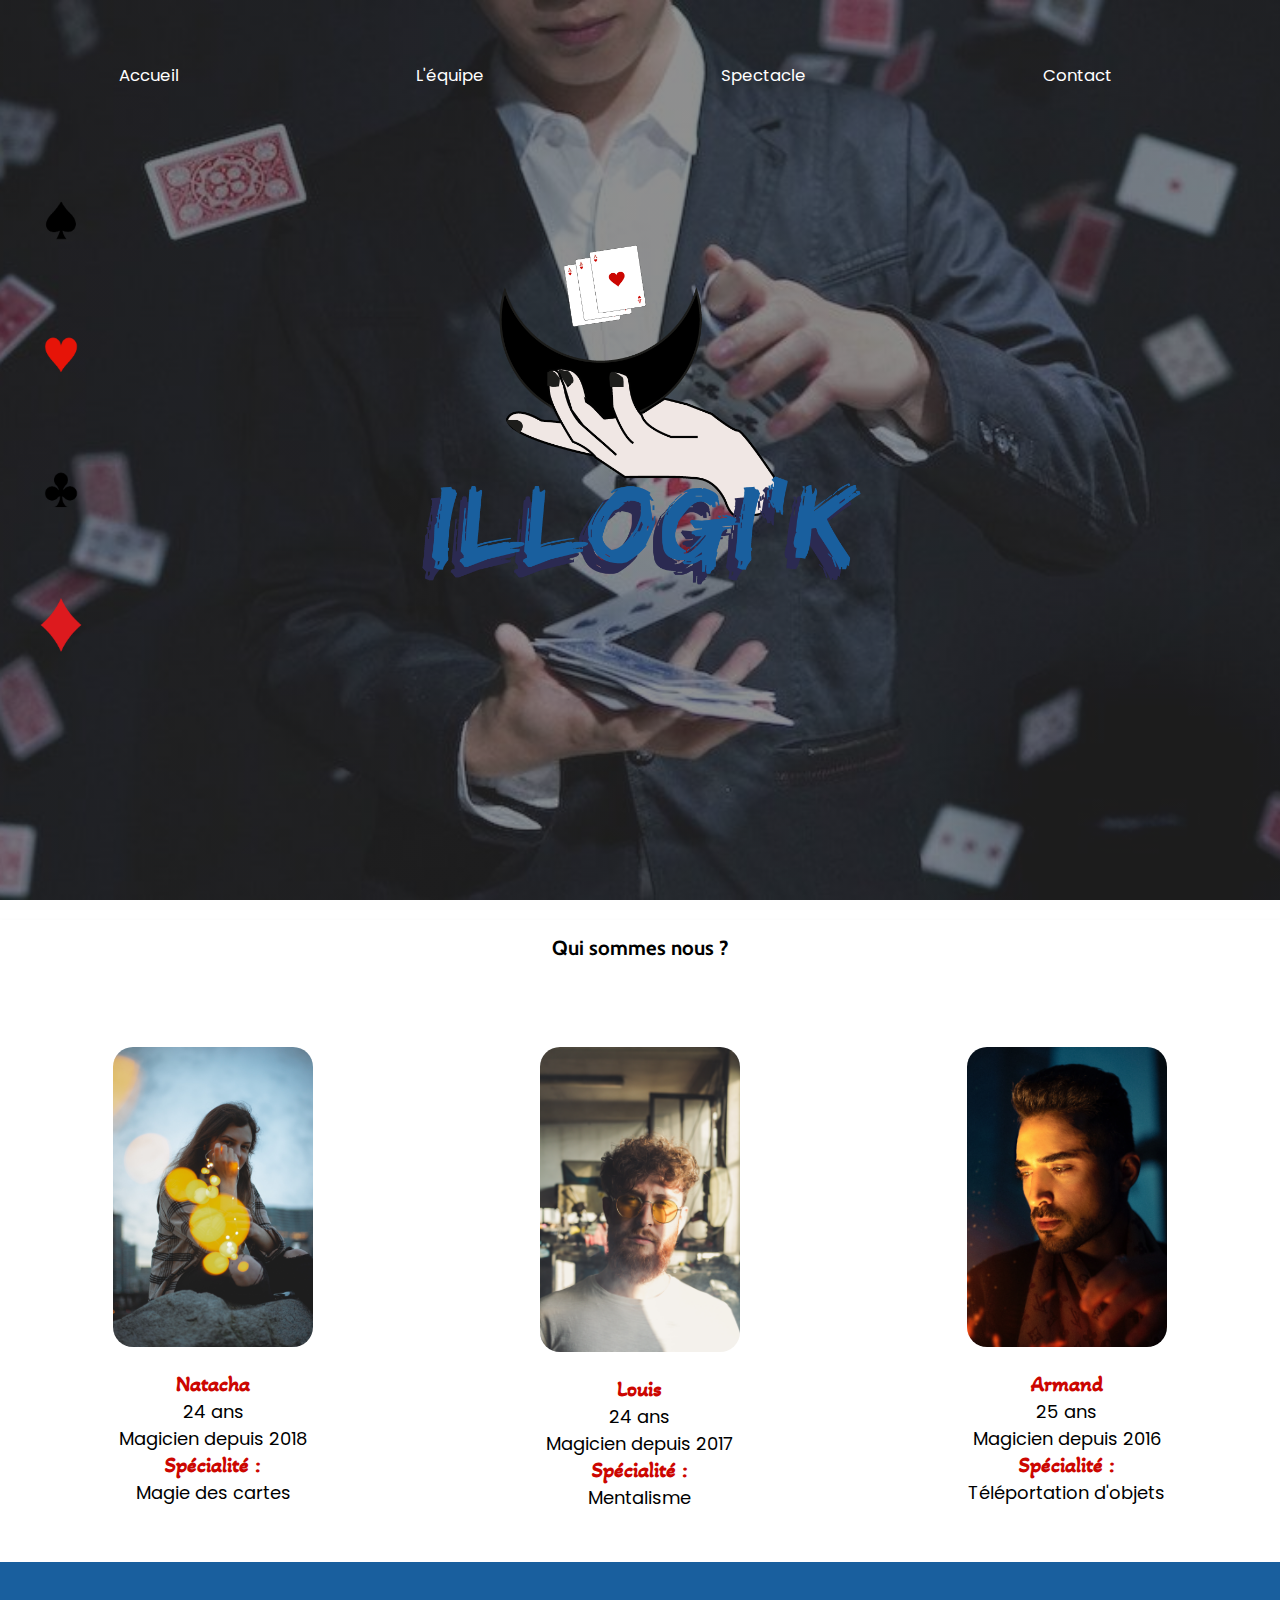
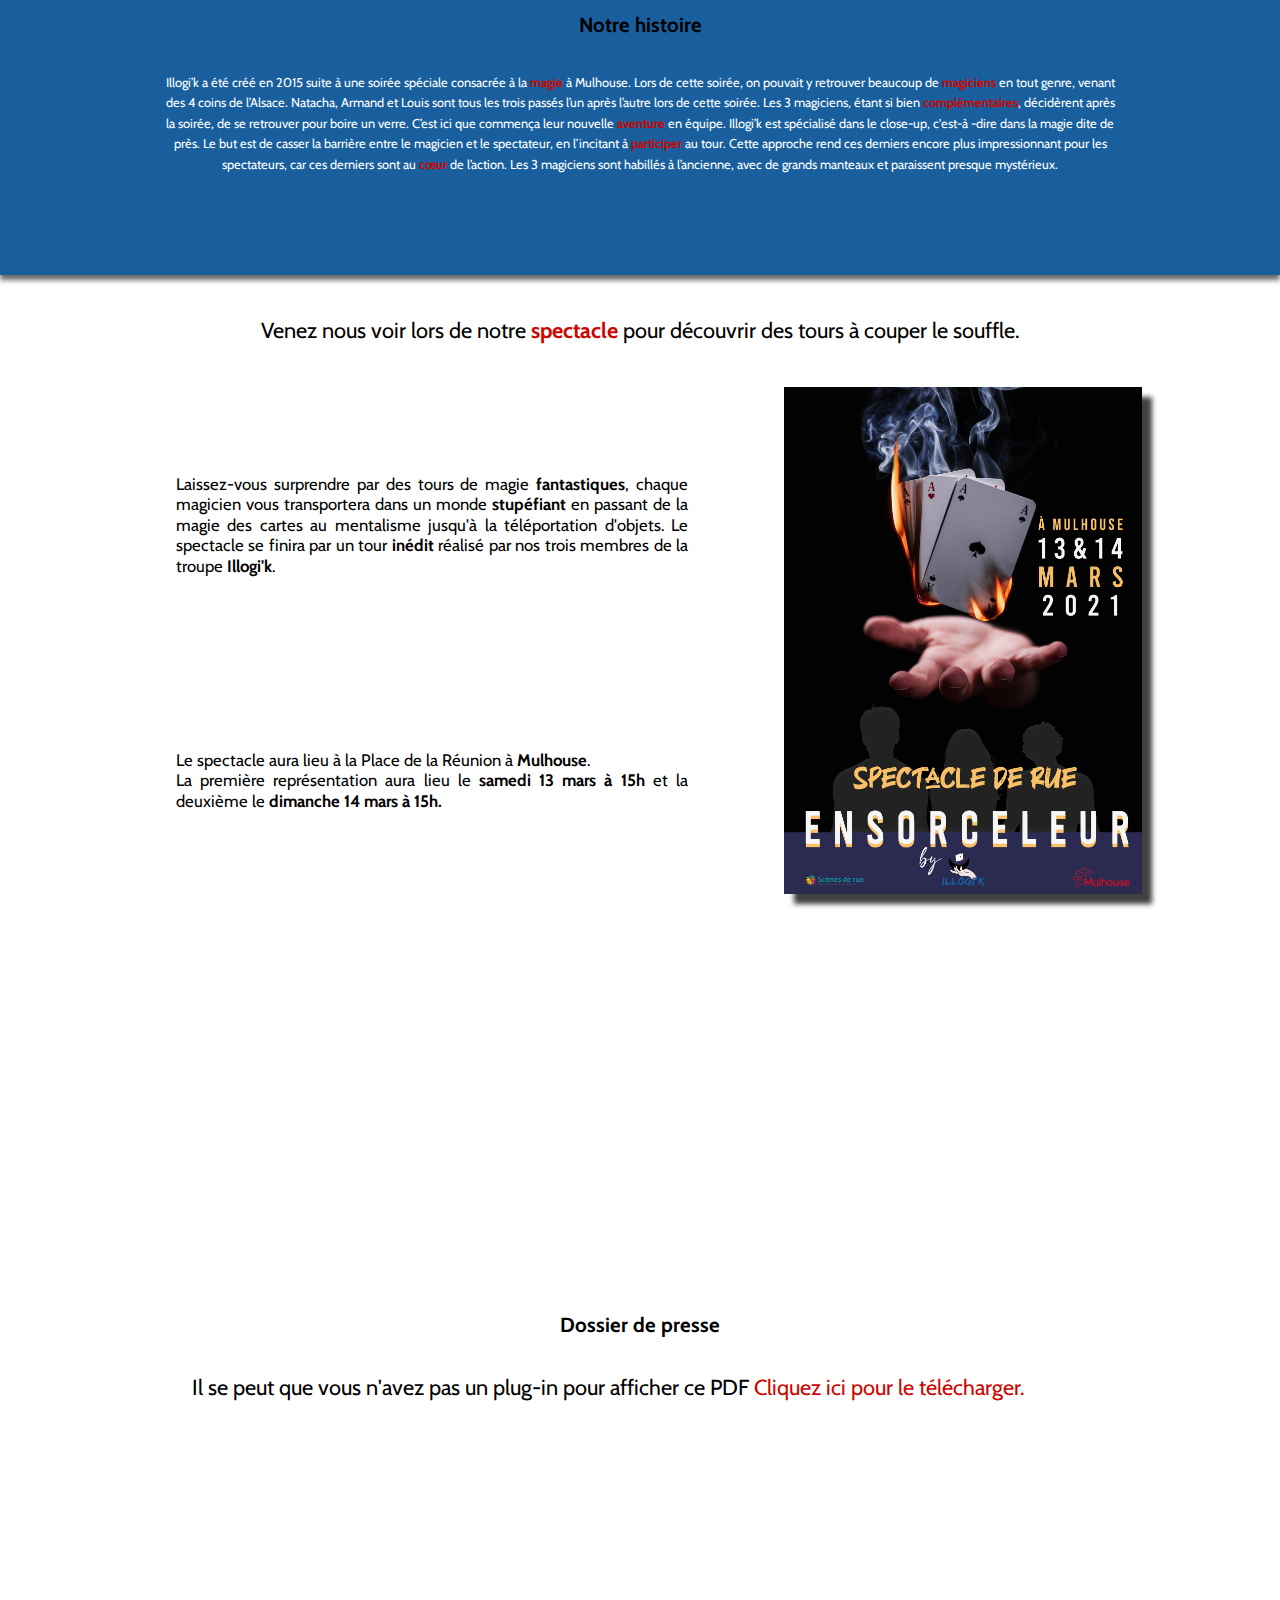
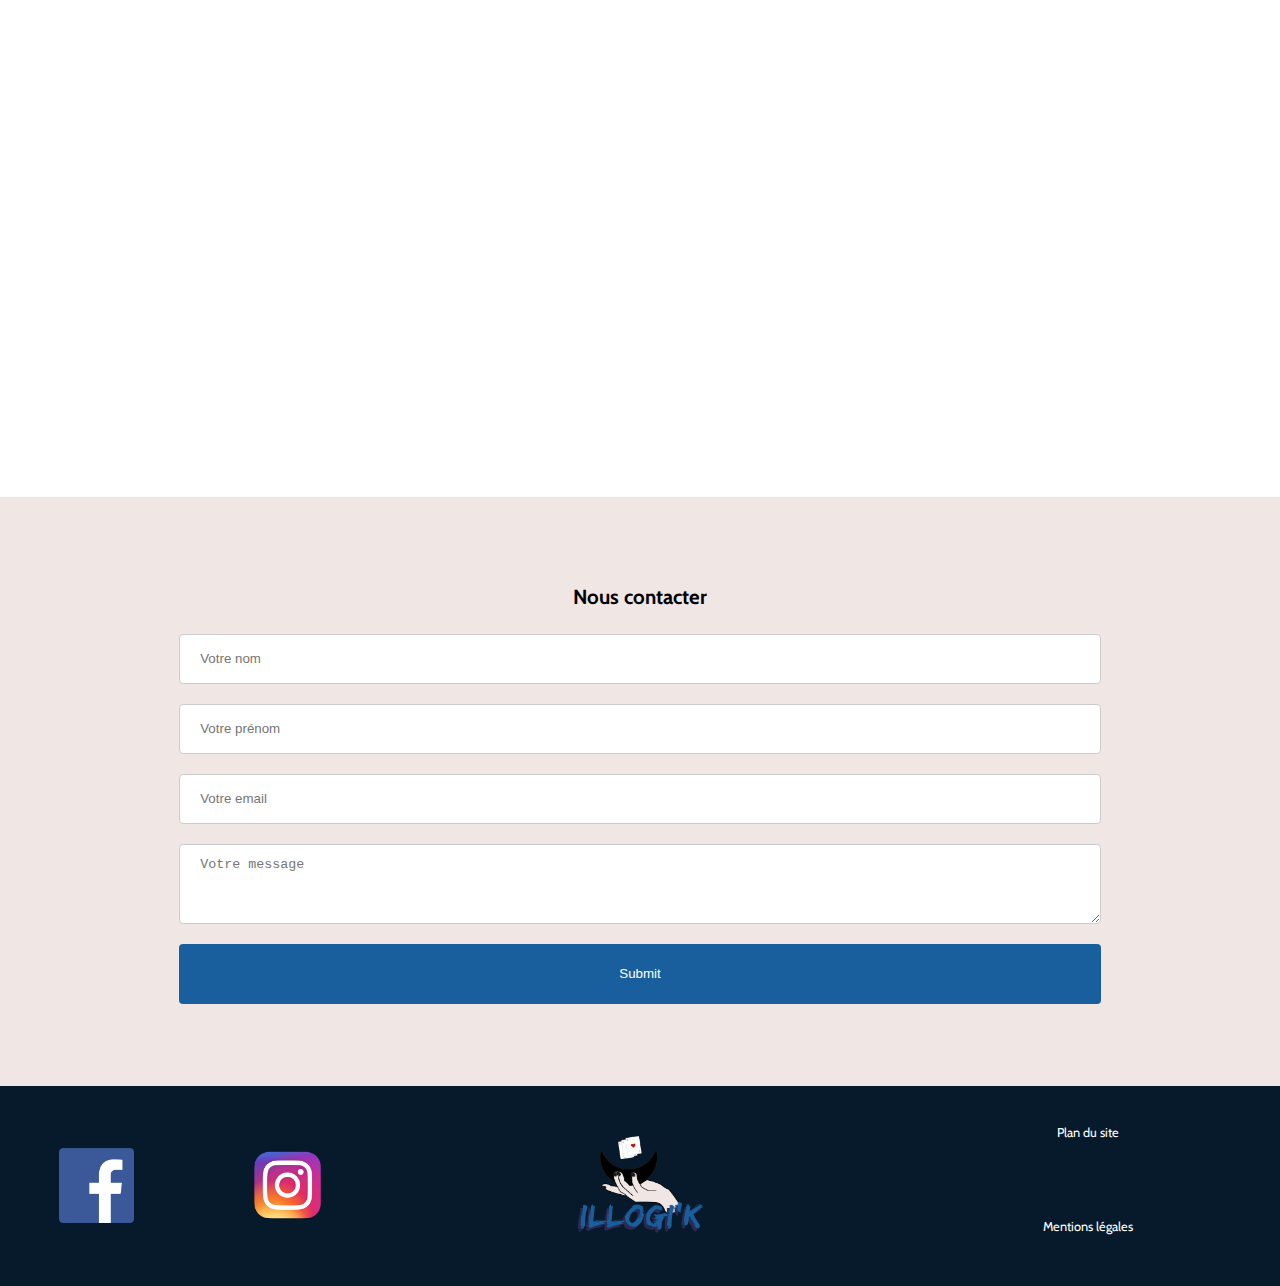
<file: index.html>
<!DOCTYPE html>
<html lang="FR-fr">

<head>
    <meta charset="UTF-8">
    <meta name="viewport" content="width=device-width">
    <title>ILLOGI'K</title>
    <link rel="stylesheet" media="screen and (max-width: 850px)" href="styles/style_mobile.css">
    <link rel="stylesheet" media="screen and (min-width: 850px)" href="styles/style.css">
    <link rel="icon" href="img/logo.png" sizes="32x32">
    <style>
        @import url('https://fonts.googleapis.com/css?family=Cabin');
        @import url('https://fonts.googleapis.com/css2?family=Akaya+Telivigala&display=swap');
        @import url('https://fonts.googleapis.com/css2?family=Poppins:wght@500&display=swap');

        * {
            box-sizing: border-box;
            scroll-behavior: smooth;
        }

        html {
            overflow-x: hidden;
        }

        body {
            margin: 0;
            width: 100vw;
        }
    </style>
</head>

<body>

    <div class="navig" id="s1"><a href="#p1" name="p1"><img src="img/pique.png" alt=""></a></div>
    <div class="navig" id="s2"><a href="#p2" name="p2"><img src="img/coeur.png" alt=""></a></div>
    <div class="navig" id="s3"><a href="#p3" name="p3"><img src="img/trefle.png" alt=""></a></div>
    <div class="navig" id="s4"><a href="#p5" name="p4"><img src="img/carreau.png" alt=""></a></div>

    <div id="p1">
        <header id="dropdown">
            <div class="dropdown-content">
                <a name="accueil" href="#p1">Accueil</a>
                <a name="troupe" href="#p2">L'équipe</a>
                <a name="medias" href="#p3">Spectacle</a>
                <a name="contact" href="#p5">Contact</a>
            </div>
        </header>
        <div id="logo_illogik">
            <img class="logo" src="img/logo.png" alt="logo illogik">
        </div>
    </div>



    <div id="p2">
        <p class="title_cat c_black">Qui sommes nous ?</p>
        <div id="grp_membres">
            <div class="membres">
                <img src="img/Natacha.jpg" class="img_membre" alt="Natacha">
                <div id="desc_mobile1"><b>Natacha</b><br>24 ans<br>Magicien depuis 2018<br><b>Spécialité :</b><br>Magie
                    des cartes</div>
            </div>
            <div class="membres">
                <img src="img/Louis.jpg" class="img_membre" alt="Louis">
                <div id="desc_mobile2"><b>Louis</b><br>24 ans<br>Magicien depuis 2017<br><b>Spécialité
                        :</b><br>Mentalisme</div>
            </div>
            <div class="membres">
                <img src="img/Armand.jpg" class="img_membre" alt="Armand">
                <div id="desc_mobile3"><b>Armand</b><br>25 ans<br>Magicien depuis 2016<br><b>Spécialité
                        :</b><br>Téléportation d'objets</div>
            </div>
        </div>
        <div class="histoire">
            <p class="title_cat c_black">Notre histoire</p>

            <p class="desc_hist">Illogi’k a été créé en 2015 suite à une soirée spéciale consacrée à la <b>magie</b> à
                Mulhouse.
                Lors de cette soirée, on pouvait y retrouver beaucoup de <b>magiciens</b> en tout genre, venant des 4
                coins de l’Alsace.
                Natacha, Armand et Louis sont tous les trois passés l’un après l’autre lors de cette soirée. Les 3
                magiciens, étant
                si bien <b>complémentaires</b>, décidèrent après la soirée, de se retrouver pour boire un verre. C’est
                ici que commença leur
                nouvelle <b>aventure</b> en équipe. Illogi’k est spécialisé dans le close-up, c'est-à -dire dans la
                magie dite de près. Le but
                est de casser la barrière entre le magicien et le spectateur, en l’incitant à <b>participer</b> au tour.
                Cette approche rend ces
                derniers encore plus impressionnant pour les spectateurs, car ces derniers sont au <b>cœur</b> de
                l’action. Les 3 magiciens sont
                habillés à l’ancienne, avec de grands manteaux et paraissent presque mystérieux. </p>
        </div>

    </div>
    <div id="p3">
        <div class="title_disc">
            <p>Venez nous voir lors de notre <b>spectacle</b> pour découvrir des tours à couper le souffle.</p>
        </div>
        <div class="content_affiche">
            <div id="txt_aff">
                <p class="desc_aff">Laissez-vous surprendre par des tours de magie <b>fantastiques</b>, chaque magicien
                    vous transportera dans un monde <b>stupéfiant</b> en passant de la magie des cartes au mentalisme
                    jusqu'à la téléportation d'objets. Le spectacle se finira par un tour <b>inédit</b> réalisé par nos
                    trois membres de la troupe <b>Illogi'k</b>.
                <p class="desc_aff">Le spectacle aura lieu à la Place de la Réunion à <b>Mulhouse</b>.<br> La première
                    représentation aura lieu le <b>samedi 13 mars à 15h</b> et la deuxième le <b>dimanche 14 mars à
                        15h.</b></p>
            </div>
            <div id="affiche"><img id="img_affiche" src="img/affiche.jpg" alt="affiche"></div>
        </div>
    </div>

    <div id="p4">
        <div class="title_cat c_black">Dossier de presse</div>
        <div id="content-com">
            <object data="img/presse.pdf" type="application/pdf">
                <p class="err">Il se peut que vous n'avez pas un plug-in pour afficher ce PDF <a
                        href="img/presse.pdf">Cliquez ici pour le télécharger.</a></p>
            </object>
        </div>
    </div>

    <div id="p5">
        <div class="title_cat c_black">Nous contacter</div>
        <div id="content-form">
            <form>
                <input type="text" name="name" placeholder="Votre nom">
                <input type="text" name="forname" placeholder="Votre prénom">
                <input type="text" name="email" placeholder="Votre email">
                <textarea placeholder="Votre message"></textarea>
                <input type="submit" name="ok">
            </form>
        </div>
    </div>



    <footer>
        <div id="content_foot">
            <div class="side_foot">
                <img src="img/fb.png" alt="logo facebook">
                <img src="img/insta.png" alt="logo instagram">
            </div>
            <div class="center_foot">
                <img src="img/logo.png" alt="logo illogik">
            </div>
            <div class="side_foot">
                <div><a href="plan-site.html" target="blank" name="plan">Plan du site</a></div>
                <div><a href="mentions.html" target="blank" name="mentions">Mentions légales</a></div>
            </div>
        </div>
    </footer>

</body>

</html>
</file>
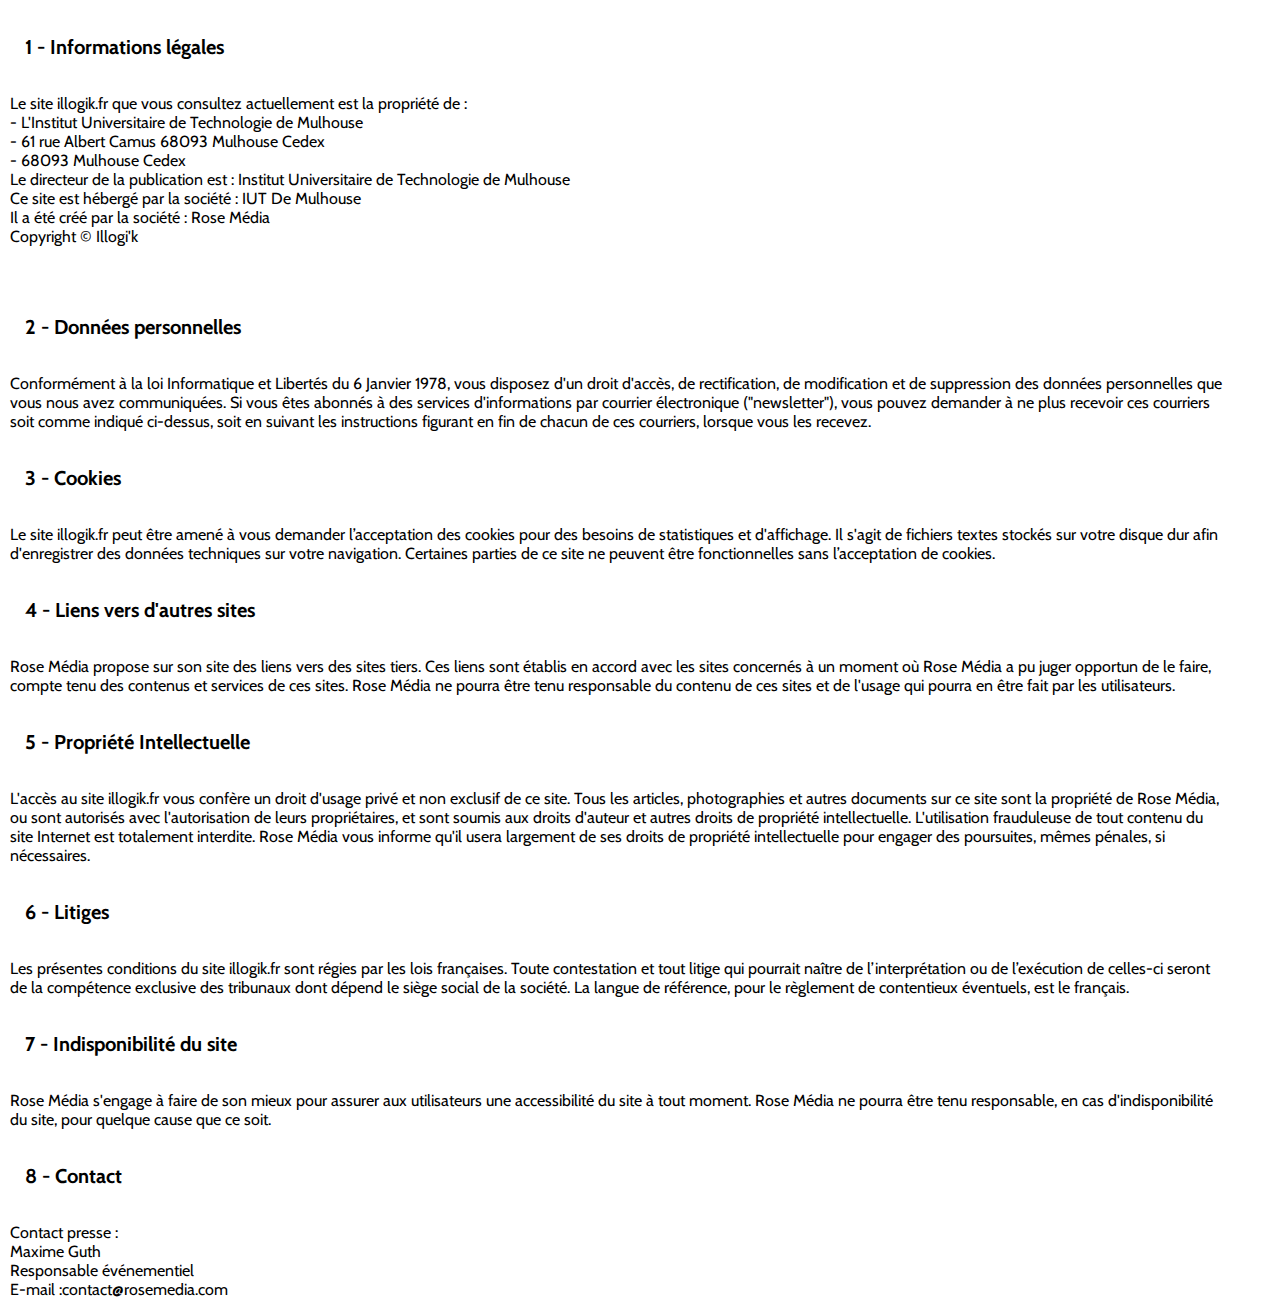
<file: mentions.html>
<!DOCTYPE html>
<html>
<head>
	<meta charset="UTF-8">
	<meta name="viewport" content="width=device-width">
	<title>Illogi'k - Mentions légales</title>
	<style type="text/css">
		@import url('https://fonts.googleapis.com/css?family=Cabin');
			*{
  				box-sizing: border-box;
				scroll-behavior: smooth;
			}

			html{
				overflow-x: hidden;
			}

			body{
				margin: 0 0 10px 10px;
				top: 0;
				width: 100vw;
			}

			.desc_mentions{
				font-family: "Cabin";
				font-size: 16px;
				width: 95vw;
			}

			.titre_mentions{
				font-size: 20px;
				padding: 15px;
				font-family: "Cabin";
				font-weight: bold;
			}
	</style>
</head>
<body>

<p class="titre_mentions">1 - Informations légales</p>
<p class="desc_mentions">
Le site illogik.fr que vous consultez actuellement est la propriété de :
<br>
- L'Institut Universitaire de Technologie de Mulhouse
<br>
- 61 rue Albert Camus 68093 Mulhouse Cedex
<br>
- 68093 Mulhouse Cedex
<br>
Le directeur de la publication est : Institut Universitaire de Technologie de Mulhouse
<br>
Ce site est hébergé par la société : IUT De Mulhouse
<br>
Il a été créé par la société : Rose Média
<br>
Copyright © Illogi'k</p>
<br>
<p class="titre_mentions">2 - Données personnelles</p>
<p class="desc_mentions">Conformément à la loi Informatique et Libertés du 6 Janvier 1978, vous disposez d'un droit d'accès, de rectification, de modification et de suppression des données personnelles que vous nous avez communiquées. Si vous êtes abonnés à des services d'informations par courrier électronique ("newsletter"), vous pouvez demander à ne plus recevoir ces courriers soit comme indiqué ci-dessus, soit en suivant les instructions figurant en fin de chacun de ces courriers, lorsque vous les recevez.</p>

<p class="titre_mentions">3 - Cookies</p>
<p class="desc_mentions">Le site illogik.fr peut être amené à vous demander l’acceptation des cookies pour des besoins de statistiques et d'affichage. Il s'agit de fichiers textes stockés sur votre disque dur afin d'enregistrer des données techniques sur votre navigation. Certaines parties de ce site ne peuvent être fonctionnelles sans l’acceptation de cookies.</p>

<p class="titre_mentions">4 - Liens vers d'autres sites</p>
<p class="desc_mentions">Rose Média propose sur son site des liens vers des sites tiers. Ces liens sont établis en accord avec les sites concernés à un moment où Rose Média a pu juger opportun de le faire, compte tenu des contenus et services de ces sites. Rose Média ne pourra être tenu responsable du contenu de ces sites et de l'usage qui pourra en être fait par les utilisateurs.</p>

<p class="titre_mentions">5 - Propriété Intellectuelle</p>
<p class="desc_mentions">L'accès au site illogik.fr vous confère un droit d'usage privé et non exclusif de ce site. Tous les articles, photographies et autres documents sur ce site sont la propriété de Rose Média, ou sont autorisés avec l'autorisation de leurs propriétaires, et sont soumis aux droits d'auteur et autres droits de propriété intellectuelle. L'utilisation frauduleuse de tout contenu du site Internet est totalement interdite. Rose Média vous informe qu'il usera largement de ses droits de propriété intellectuelle pour engager des poursuites, mêmes pénales, si nécessaires.
</p>
<p class="titre_mentions">6 - Litiges</p>
<p class="desc_mentions">Les présentes conditions du site illogik.fr sont régies par les lois françaises. Toute contestation et tout litige qui pourrait naître de l’interprétation ou de l’exécution de celles-ci seront de la compétence exclusive des tribunaux dont dépend le siège social de la société. La langue de référence, pour le règlement de contentieux éventuels, est le français.</p>

<p class="titre_mentions">7 - Indisponibilité du site</p>
<p class="desc_mentions">Rose Média s'engage à faire de son mieux pour assurer aux utilisateurs une accessibilité du site à tout moment. Rose Média ne pourra être tenu responsable, en cas d'indisponibilité du site, pour quelque cause que ce soit.</p>

<p class="titre_mentions">8 - Contact</p>
<p class="desc_mentions">Contact presse :<br>

Maxime Guth<br>

Responsable événementiel<br>

E-mail :contact@rosemedia.com</p>
</body>
</html>
</file>
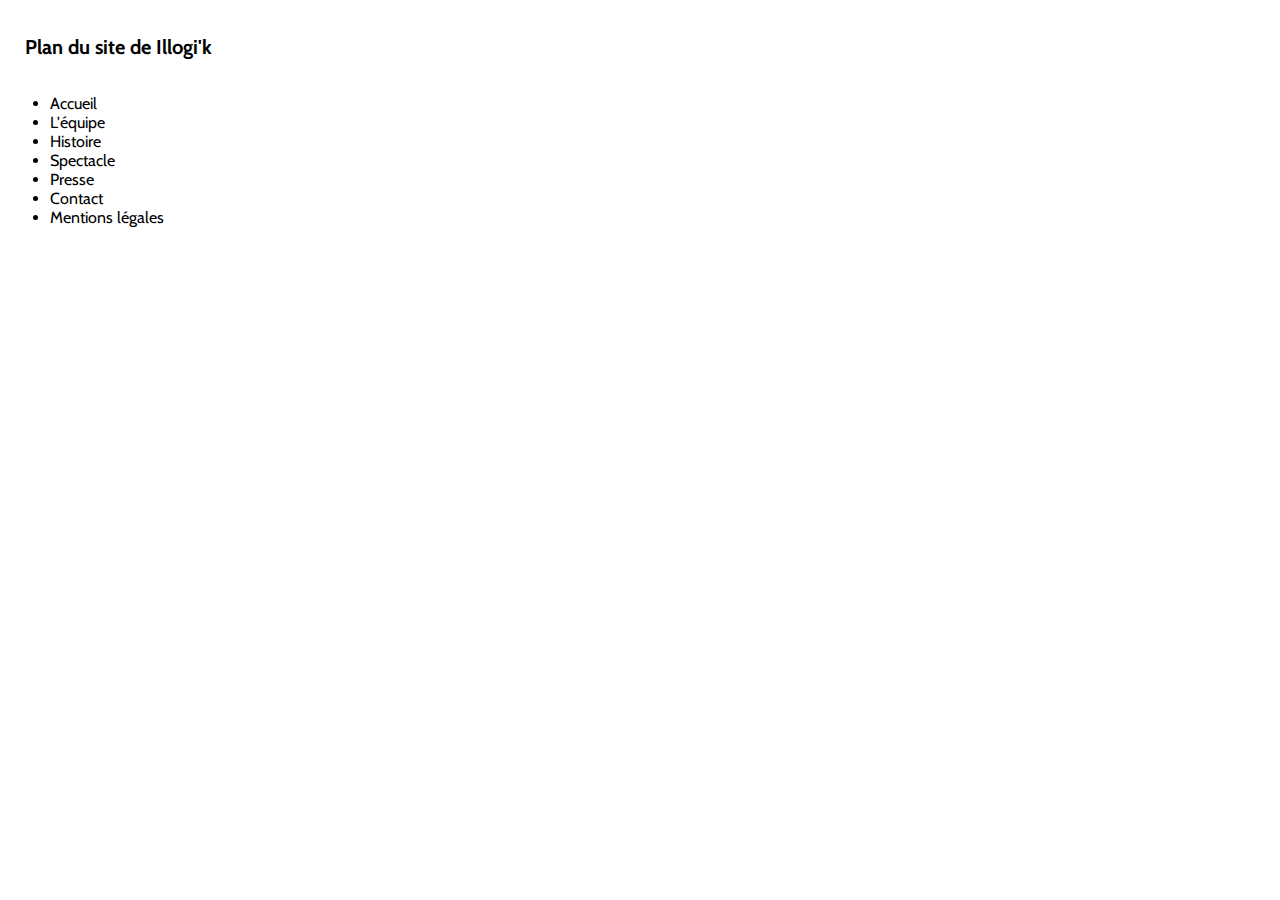
<file: plan-site.html>
<!DOCTYPE html>
<html>
<head>
	<meta charset="UTF-8">
	<meta name="viewport" content="width=device-width">
	<title>Illogi'k - Mentions légales</title>
	<style type="text/css">
		@import url('https://fonts.googleapis.com/css?family=Cabin');
			*{
  				box-sizing: border-box;
				scroll-behavior: smooth;
			}

			html{
				overflow-x: hidden;
			}

			body{
				margin: 0 0 10px 10px;
				top: 0;
				width: 100vw;
			}

			.desc_mentions{
				font-family: "Cabin";
				font-size: 16px;
				width: 95vw;
			}

			.titre_mentions{
				font-size: 20px;
				padding: 15px;
				font-family: "Cabin";
				font-weight: bold;
			}
	</style>
</head>
<body>
<p class="titre_mentions">Plan du site de Illogi'k</p>
	<ul class="desc_mentions">
		<li>Accueil</li>
		<li>L'équipe</li>
		<li>Histoire</li>
		<li>Spectacle</li>
		<li>Presse</li>
		<li>Contact</li>
		<li>Mentions légales</li>
	</ul>

</body>
</html>
</file>
<file: styles/style_mobile.css>
#p1, #p4{
    width: 100vw;
    height: 100vh;
    cursor: context-menu;
    transition: 1s;
}

#p1{
    background: linear-gradient(rgba(51, 51, 51, 0.55), rgba(51, 51, 51, 0.55)), url(../img/main.jpg);
    background-repeat: no-repeat;
    background-size: cover;
    background-position: center;
    background-attachment: fixed;
}

#p3 {
    margin-bottom: 150px;
}


#p2{
    height: auto;
    box-shadow: 0px 5px 5px 0px #676767;
}

#p5 {
    background-color: #f0e7e4;
    padding-top: 8vh;
    padding-bottom: 8vh;
}


.navig{
    position: fixed;
    left: 2%;
    max-width: 70px;
    height: 100px;
    border-radius: 5px;
}

a>img {
    max-width: 70px;
    height: 100px;
}

.navig:hover{
    background: #FFF;
}

#s1{
    bottom: 70%;
}

#s2{
    bottom: 55%;
}

#s3{
    bottom: 40%;
}

#s4{
    bottom: 25%;
}

.navig a{
    display: none;
}

button {
    display: none;
}

header{
    height: 150px;
    width: 100vw;
    display: flex;
}

.dropdown-content{
    width: 100%;
    height: 100%;
    display: flex;
}

.dropdown-content a{
    margin: auto;
    text-decoration: none;
    text-align: center;
    font-size: 2vw;
    color: #FFF;
    font-family: "Poppins";
}

.dropdown-content a:hover{
    color: #cc0601;
}


#logo_illogik{
    height: 60%;
    width: 100%;
    display: flex;
}

.logo{
    height: 35%;
    margin: auto;
}

.title_disc{
    width: 100%;
    height: 10%;
}

.title_disc p{
    font-size: 2.6vw;
    font-family: "Cabin";
    text-align: center;
    padding: 20px;
}

.title_disc p b{
    color: #cc0601;
}

.content_affiche{
    width: 100%;
    display: flex;
    justify-content: space-around;
}

.desc_aff{
    font-size: 2.3vw;
    font-family: "Cabin";
    text-align: justify;
    margin: auto auto auto 0;
    line-height: 3vw;
}

#affiche{
    max-height: 90%;
    width: 35%;
}

#img_affiche{
    max-width: 80%;
    height: auto;
    box-shadow: 10px 10px 5px 0px rgba(0,0,0,0.75);
}

#txt_aff{
    width: 50%;
    padding-left: 10%;
    display: flex;
    flex-wrap: wrap;
}

#grp_membres{
    height: 50%;
    width: 100%;
    display: flex;
}

#grp_membres p{
    margin-top: -5px;
}

.membres{
    height: 80%;
    max-width: 100%;
    margin: 4% auto;
    opacity: 1;
    transition: 1s;
}

.img_membre{
    height: auto;
    max-width: 200px;
    border-radius: 20px;
    margin: auto;
    transition: 1s ease;
}

#desc_mobile1, #desc_mobile2, #desc_mobile3{
    height: 100%;
    width: 200px;
    text-align: center;
    transition: 1s ease;
    font-family: "Poppins";
    padding-top: 20px;
    color: rgb(0, 0, 0);
    font-size: 18px;
    
}

#desc_mobile1 b, #desc_mobile2 b, #desc_mobile3 b{
    color: #cc0601;
    font-family: 'Akaya Telivigala', cursive;
    font-size: 22px;
} 

#desc_mobile1 a, #desc_mobile2 a, #desc_mobile3 a{
    text-decoration: none;
    color: #cc0601;
}

.title_cat{
    font-size: 3.5vw;
    padding: 15px;
    font-family: "Cabin";
    font-weight: bold;
    text-align: center;
}

.c_white{
    color: #FFF;
}

.c_black{
    color: #000;
}

.histoire {
    background-color: #195f9e;
    padding-bottom: 70px;
    padding-top: 15px;
}

#hist{
    height: 60%;
    width: 100%;
    display: flex;    
}


.desc_hist{
    margin: auto;
    height: 40%;
    width: 75%;
    text-align: center;
    font-family: "Cabin";
    font-size: 2.2vw;
    line-height: 2.8vw;
    color: white;
}

.desc_hist b{
    color: #cc0601;
}

#content-img{
    margin: auto;
    width: 90%;
    height: 80%;
    display: grid;
    grid-template-columns: repeat(auto-fill, minmax(450px, 1fr));
}

.noimg_item{
    opacity: 0;
    transition: 1s;
}

.img_item {
     max-width: 100%
}

.yesimg_item{
    opacity: 1;
    transition: 1s;
}

#content-com{
    width: 100%;
    display: flex;
}

object{
    height: 750px;
    width: 70%;
    margin: auto;
}

object p{
    text-align: justify;
    font-family: "Cabin";
    font-size: 1.7vw;
}

object p a{
    text-decoration: none;
    color: #cc0601;
}

#content-form{
    height: 80%;
    display: flex;
    justify-content: center;
}

#content-form form{
    width: 80%;
    height: 85%;
    display: flex;
    flex-wrap: wrap;
}

#content-form form input[type=text]{
    height: 50px;
    width: 90%;
    margin: 10px auto 10px auto;
    border: 1px solid #ccc;
      border-radius: 4px;
      padding: 12px 20px;
}

#content-form form textarea{
    height: 80px;
    width: 90%;
    margin: 10px auto 10px auto;
    border: 1px solid #ccc;
      border-radius: 4px;
      padding: 12px 20px;
}

#content-form form input[type=submit]{
    height: 60px;
    background-color: #195f9e;
    width: 90%;
    color: white;
    padding: 14px 20px;
    margin: 10px auto 10px auto;
    border: none;
    border-radius: 4px;
    cursor: pointer;
}

footer{
    height: 200px;
    width: 100vw;
    background: #071a2b;
}

#content_foot{
    height: 100%;
    width: 100%;
    display: flex;
}

.side_foot{
    height: 100%;
    width: 30%;
    display: flex;
}

#content_foot div:nth-child(3){
    display: block;
}

.side_foot div{
    width: 100%;
    height: 47%;
    display: flex;
}

.side_foot div a{
    text-decoration: none;
    color: #FFF;
    font-size: 3.0vw;
    font-family: "Cabin";
    text-align: center;
    width: 100%;
    margin: auto;
}

.side_foot img{
    height: 75px;
    margin: auto;
}

.center_foot{
    height: 100%;
    width: 40%;
    display: flex;
}

.center_foot img{
    height: 100px;
    margin: auto;
}

.mbr-head{
    height: 150px;
    background: #000;
}

#contain-mbr{
    width: 100vw;
    height: 90vh;
    display: flex;
    flex-wrap: wrap;
}

.mbr{
    height: 28%;
    width: 100%;
    display: flex;
}

.mbr p{
    margin: auto;
    height: 80%;
    width: 40%;
    text-align: justify;
    font-family: "Cabin";
    font-size: 1.2vw;
    line-height: 1.6vw;
}

.logo-mbr{
    height: 100px;
    margin: auto;
}
</file>
<file: styles/style.css>
#p1, #p3, #p4{
				width: 100vw;
				height: 100vh;
				cursor: context-menu;
				transition: 1s;
			}

			#p1{
				background: linear-gradient(rgba(51, 51, 51, 0.55), rgba(51, 51, 51, 0.55)), url(../img/main.jpg);
				background-repeat: no-repeat;
				background-size: cover;
				background-position: center;
				background-attachment: fixed;
			}


			#p2{
				height: auto;
                box-shadow: 0px 5px 5px 0px #676767;
			}
		#p4{
			padding-top:100px;
			padding-bottom: 100px;
		}

            #p5 {
                background-color: #f0e7e4;
                padding-top: 8vh;
                padding-bottom: 8vh;
            }


			.navig{
				position: fixed;
				left: 2%;
                max-width: 70px;
				height: 100px;
                border-radius: 5px;
			}

            a>img {
                max-width: 70px;
				height: 100px;
            }

			.navig:hover{
				background: #FFF;
			}

			#s1{
				bottom: 70%;
			}

			#s2{
				bottom: 55%;
			}

			#s3{
				bottom: 40%;
			}

			#s4{
				bottom: 25%;
			}

			.navig a{
				display: block;
				height: 100%;
			}

			button {
				display: none;
			}

			header{
				height: 150px;
				width: 100vw;
				display: flex;
			}

			.dropdown-content{
				width: 100%;
				height: 100%;
				display: flex;
				padding-right: 50px; 
			}

			.dropdown-content a{
				margin: auto;
				text-decoration: none;
				text-align: center;
				font-size: 1.3vw;
				color: #FFF;
				font-family: "Poppins";
			}

			.dropdown-content a:hover{
				color: #cc0601;
			}


			#logo_illogik{
				height: 60%;
				width: 100%;
				display: flex;
			}

			.logo{
				height: 65%;
				margin: auto;
			}

			.title_disc{
				width: 100%;
				height: 10%;
			}

			.title_disc p{
				font-size: 1.7vw;
				font-family: "Cabin";
				text-align: center;
				padding: 20px;
			}

			.title_disc p b{
				color: #cc0601;
			}

			.content_affiche{
				width: 100%;
				display: flex;
                justify-content: space-around;
			}

			.desc_aff{
				font-size: 1.3vw;
				font-family: "Cabin";
				text-align: justify;
				margin: auto auto auto 0;
				line-height: 1.6vw;
			}

			#affiche{
				max-height: 90%;
				width: 35%;
			}

			#img_affiche{
				max-width: 80%;
				height: auto;
				box-shadow: 10px 10px 5px 0px rgba(0,0,0,0.75);
			}

			#txt_aff{
				width: 50%;
                padding-left: 10%;
				display: flex;
				flex-wrap: wrap;
			}

			#grp_membres{
				height: 50%;
				width: 100%;
				display: flex;
			}

			#grp_membres p{
				margin-top: -5px;
			}

			.membres{
				height: 80%;
				max-width: 100%;
				margin: 4% auto;
				opacity: 1;
				transition: 1s;
			}

			.img_membre{
				height: auto;
				max-width: 200px;
				border-radius: 20px;
				margin: auto;
				transition: 1s ease;
			}

			#desc_mobile1, #desc_mobile2, #desc_mobile3{
				height: 100%;
				width: 200px;
				text-align: center;
				transition: 1s ease;
				font-family: "Poppins";
				padding-top: 20px;
				color: rgb(0, 0, 0);
				font-size: 18px;
				
			}

			#desc_mobile1 b, #desc_mobile2 b, #desc_mobile3 b{
				color: #cc0601;
				font-family: 'Akaya Telivigala', cursive;
				font-size: 22px;
			} 

			#desc_mobile1 a, #desc_mobile2 a, #desc_mobile3 a{
				text-decoration: none;
				color: #cc0601;
			}

			.title_cat{
				font-size: 1.6vw;
				padding: 15px;
				font-family: "Cabin";
				font-weight: bold;
                text-align: center;
			}

			.c_white{
				color: #FFF;
			}

			.c_black{
				color: #000;
			}
            
            .histoire {
                background-color: #195f9e;
                padding-bottom: 100px;
                padding-top: 15px;
            }

			#hist{
				height: 60%;
				width: 100%;
				display: flex;
                
			}


			.desc_hist{
				margin: auto;
				height: 40%;
				width: 75%;
				text-align: center;
				font-family: "Cabin";
				font-size: 1vw;
				line-height: 1.6vw;
                color: white;
			}

			.desc_hist b{
				color: #cc0601;
			}

			#content-img{
				margin: auto;
				width: 90%;
				height: 80%;
				display: grid;
    			grid-template-columns: repeat(auto-fill, minmax(450px, 1fr));
			}

			.noimg_item{
				opacity: 0;
				transition: 1s;
			}

			.img_item {
			 	max-width: 100%
			}

			.yesimg_item{
				opacity: 1;
				transition: 1s;
			}

			#content-com{
				width: 100%;
				display: flex;
			}

			object{
				height: 750px;
				width: 70%;
				margin: auto;
			}

			object p{
				text-align: justify;
				font-family: "Cabin";
				font-size: 1.7vw;
			}

			object p a{
				text-decoration: none;
				color: #cc0601;
			}

			#content-form{
				height: 80%;
                display: flex;
                justify-content: center;
			}

			#content-form form{
				width: 80%;
				height: 85%;
				display: flex;
				flex-wrap: wrap;
			}

			#content-form form input[type=text]{
				height: 50px;
				width: 90%;
				margin: 10px auto 10px auto;
				border: 1px solid #ccc;
  				border-radius: 4px;
  				padding: 12px 20px;
			}

			#content-form form textarea{
				height: 80px;
				width: 90%;
				margin: 10px auto 10px auto;
				border: 1px solid #ccc;
  				border-radius: 4px;
  				padding: 12px 20px;
			}

			#content-form form input[type=submit]{
				height: 60px;
				background-color: #195f9e;
				width: 90%;
				color: white;
				padding: 14px 20px;
				margin: 10px auto 10px auto;
				border: none;
				border-radius: 4px;
				cursor: pointer;
			}

			footer{
				height: 200px;
				width: 100vw;
				background: #071a2b;
			}

			#content_foot{
				height: 100%;
				width: 100%;
				display: flex;
			}

			.side_foot{
				height: 100%;
				width: 30%;
				display: flex;
			}

			#content_foot div:nth-child(3){
				display: block;
			}

			.side_foot div{
				width: 100%;
				height: 47%;
				display: flex;
			}

			.side_foot div a{
				text-decoration: none;
				color: #FFF;
				font-size: 1.0vw;
				font-family: "Cabin";
				text-align: center;
				width: 100%;
				margin: auto;
			}

			.side_foot img{
				height: 75px;
				margin: auto;
			}

			.center_foot{
				height: 100%;
				width: 40%;
				display: flex;
			}

			.center_foot img{
				height: 100px;
				margin: auto;
			}

			.mbr-head{
				height: 150px;
				background: #000;
			}

			#contain-mbr{
				width: 100vw;
				height: 90vh;
				display: flex;
				flex-wrap: wrap;
			}

			.mbr{
				height: 28%;
				width: 100%;
				display: flex;
			}

			.mbr p{
				margin: auto;
				height: 80%;
				width: 40%;
				text-align: justify;
				font-family: "Cabin";
				font-size: 1.2vw;
				line-height: 1.6vw;
			}

			.logo-mbr{
				height: 100px;
				margin: auto;
			}
</file>
